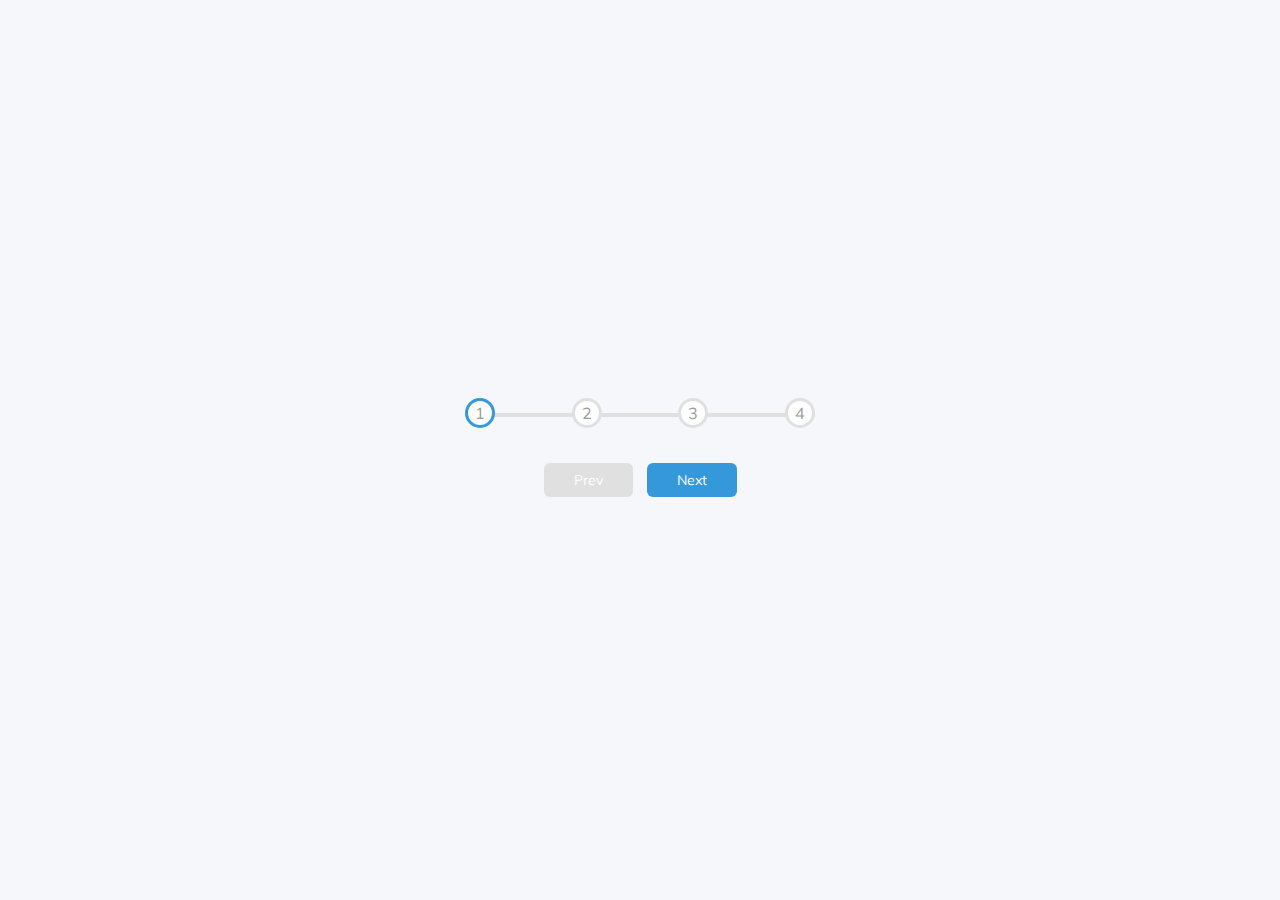
<file: Day 2 - Progress Steps/index.html>
<!DOCTYPE html>
<html lang="en">
<head>
    <meta charset="UTF-8">
    <meta http-equiv="X-UA-Compatible" content="IE=edge">
    <meta name="viewport" content="width=device-width, initial-scale=1.0">
    <title>Progress Steps</title>
    <link rel="stylesheet" href="./style.css">
</head>
<body>
    <div class="container">
        <div class="progress-container">
            <div class="progress" id="progress"></div>
            <div class="circle active">1</div>
            <div class="circle">2</div>
            <div class="circle">3</div>
            <div class="circle">4</div>
        </div>
        <button class="btn" id="prev" disabled>Prev</button>
        <button class="btn" id="next">Next</button>
    </div>
    <script src="./script.js"></script>
</body>
</html>
</file>
<file: Day 2 - Progress Steps/style.css>
@import url('https://fonts.googleapis.com/css?family=Muli&display=swap');

*{
    box-sizing: border-box;
}

body {
    font-family: 'Muli', sans-serif;
    display: flex;
    align-items: center;
    justify-content: center;
    height: 100vh;
    overflow: hidden;
    margin: 0;
    background-color: #f6f7fb;
}

.container {
    text-align: center;
}

.progress-container {
    display: flex;
    justify-content: space-between;
    position: relative;
    margin-bottom: 30px;
    max-width: 100%;
    width:350px;
}

.progress-container::before {
    content : '';
    background-color: #e0e0e0;
    position: absolute;
    top: 50%;
    transition: translateY(-50%);
    left:0;
    height: 4px;
    width: 100%;
    z-index: -1;
}

.progress {
    background-color: #3498db;
    position: absolute;
    top: 50%;
    transition: translateY(-50%);
    left:0;
    height: 4px;
    width: 0%;
    z-index: -1;
    transition: 0.4s ease;
}

.circle {
    background-color: #ffffff;
    color: #999;
    border-radius: 50%;
    height: 30px;
    width: 30px;
    display: flex;
    align-items: center;
    justify-content: center;
    border: 3px solid #e0e0e0;
    transition: 0.4s ease;
}

.circle.active {
    border-color: #3498db;
}

.btn {
    background-color: #3498db;
    color: #fff;
    border: 0;
    border-radius: 6px;
    cursor: pointer;
    font-family: inherit;
    padding: 8px 30px;
    margin: 5px;
    font-size: 14px;
}

.btn:active {
    transform: scale(0.98);
}

.btn:focus {
    outline: 0;
}

.btn:disabled {
    background-color: #e0e0e0;
    cursor: not-allowed;
}
</file>
